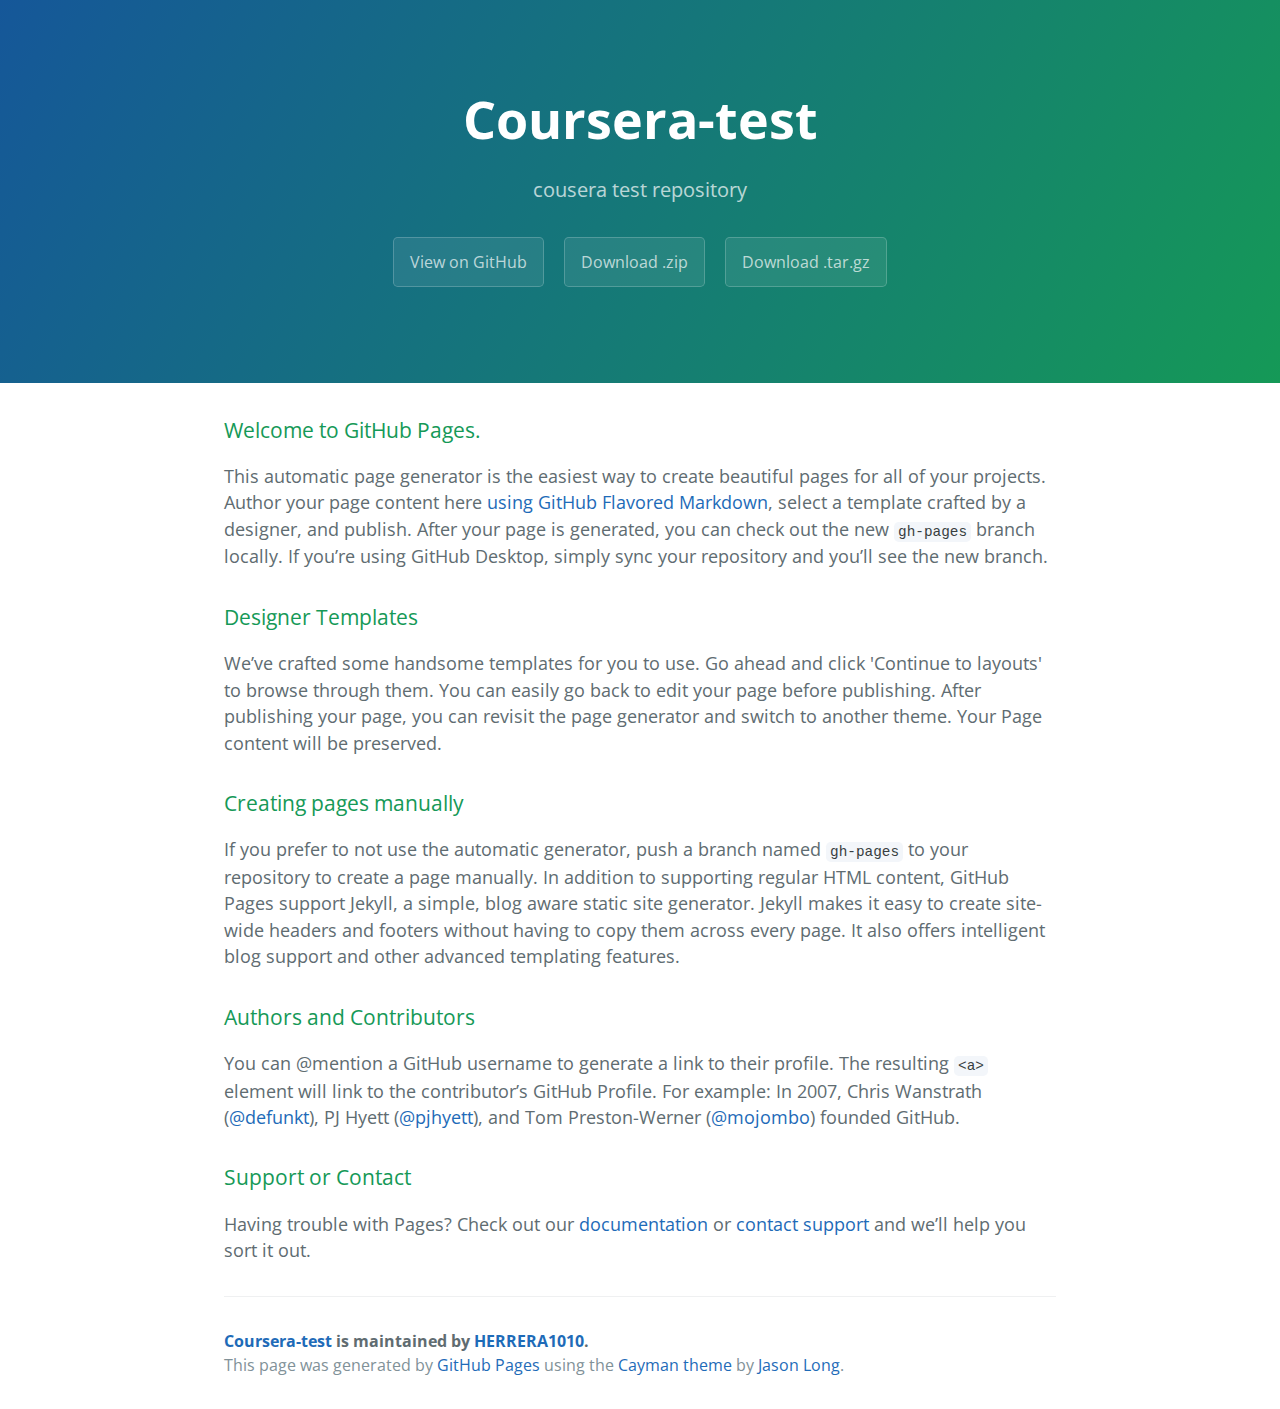
<file: index.html>
<!DOCTYPE html>
<html lang="en-us">
  <head>
    <meta charset="UTF-8">
    <title>Coursera-test by HERRERA1010</title>
    <meta name="viewport" content="width=device-width, initial-scale=1">
    <link rel="stylesheet" type="text/css" href="stylesheets/normalize.css" media="screen">
    <link href='https://fonts.googleapis.com/css?family=Open+Sans:400,700' rel='stylesheet' type='text/css'>
    <link rel="stylesheet" type="text/css" href="stylesheets/stylesheet.css" media="screen">
    <link rel="stylesheet" type="text/css" href="stylesheets/github-light.css" media="screen">
  </head>
  <body>
    <section class="page-header">
      <h1 class="project-name">Coursera-test</h1>
      <h2 class="project-tagline">cousera test repository</h2>
      <a href="https://github.com/HERRERA1010/coursera-test" class="btn">View on GitHub</a>
      <a href="https://github.com/HERRERA1010/coursera-test/zipball/master" class="btn">Download .zip</a>
      <a href="https://github.com/HERRERA1010/coursera-test/tarball/master" class="btn">Download .tar.gz</a>
    </section>

    <section class="main-content">
      <h3>
<a id="welcome-to-github-pages" class="anchor" href="#welcome-to-github-pages" aria-hidden="true"><span aria-hidden="true" class="octicon octicon-link"></span></a>Welcome to GitHub Pages.</h3>
<p>This automatic page generator is the easiest way to create beautiful pages for all of your projects. Author your page content here <a href="https://guides.github.com/features/mastering-markdown/">using GitHub Flavored Markdown</a>, select a template crafted by a designer, and publish. After your page is generated, you can check out the new <code>gh-pages</code> branch locally. If you’re using GitHub Desktop, simply sync your repository and you’ll see the new branch.</p>
<h3>
<a id="designer-templates" class="anchor" href="#designer-templates" aria-hidden="true"><span aria-hidden="true" class="octicon octicon-link"></span></a>Designer Templates</h3>
<p>We’ve crafted some handsome templates for you to use. Go ahead and click 'Continue to layouts' to browse through them. You can easily go back to edit your page before publishing. After publishing your page, you can revisit the page generator and switch to another theme. Your Page content will be preserved.</p>
<h3>
<a id="creating-pages-manually" class="anchor" href="#creating-pages-manually" aria-hidden="true"><span aria-hidden="true" class="octicon octicon-link"></span></a>Creating pages manually</h3>
<p>If you prefer to not use the automatic generator, push a branch named <code>gh-pages</code> to your repository to create a page manually. In addition to supporting regular HTML content, GitHub Pages support Jekyll, a simple, blog aware static site generator. Jekyll makes it easy to create site-wide headers and footers without having to copy them across every page. It also offers intelligent blog support and other advanced templating features.</p>
<h3>
<a id="authors-and-contributors" class="anchor" href="#authors-and-contributors" aria-hidden="true"><span aria-hidden="true" class="octicon octicon-link"></span></a>Authors and Contributors</h3>
<p>You can @mention a GitHub username to generate a link to their profile. The resulting <code>&lt;a&gt;</code> element will link to the contributor’s GitHub Profile. For example: In 2007, Chris Wanstrath (<a class="user-mention" data-hovercard-type="user" data-hovercard-url="/users/defunkt/hovercard" data-octo-click="hovercard-link-click" data-octo-dimensions="link_type:self" href="https://github.com/defunkt">@defunkt</a>), PJ Hyett (<a class="user-mention" data-hovercard-type="user" data-hovercard-url="/users/pjhyett/hovercard" data-octo-click="hovercard-link-click" data-octo-dimensions="link_type:self" href="https://github.com/pjhyett">@pjhyett</a>), and Tom Preston-Werner (<a class="user-mention" data-hovercard-type="user" data-hovercard-url="/users/mojombo/hovercard" data-octo-click="hovercard-link-click" data-octo-dimensions="link_type:self" href="https://github.com/mojombo">@mojombo</a>) founded GitHub.</p>
<h3>
<a id="support-or-contact" class="anchor" href="#support-or-contact" aria-hidden="true"><span aria-hidden="true" class="octicon octicon-link"></span></a>Support or Contact</h3>
<p>Having trouble with Pages? Check out our <a href="https://help.github.com/pages">documentation</a> or <a href="https://github.com/contact">contact support</a> and we’ll help you sort it out.</p>

      <footer class="site-footer">
        <span class="site-footer-owner"><a href="https://github.com/HERRERA1010/coursera-test">Coursera-test</a> is maintained by <a href="https://github.com/HERRERA1010">HERRERA1010</a>.</span>

        <span class="site-footer-credits">This page was generated by <a href="https://pages.github.com">GitHub Pages</a> using the <a href="https://github.com/jasonlong/cayman-theme">Cayman theme</a> by <a href="https://twitter.com/jasonlong">Jason Long</a>.</span>
      </footer>

    </section>

  
  </body>
</html>
</file>
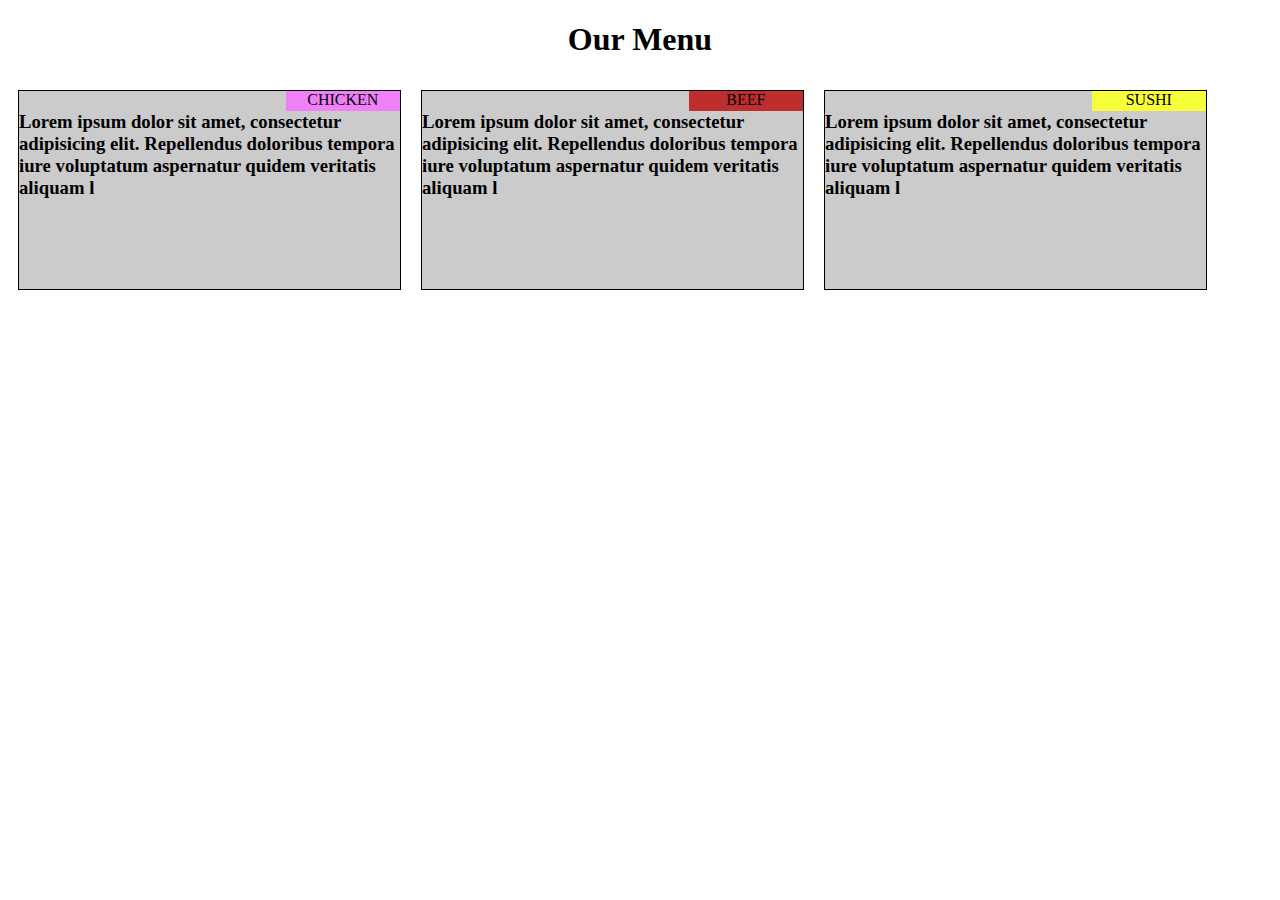
<file: Module2-solution/index.html>
<!DOCTYPE html>
<html lang="en">

<head>
    <meta charset="UTF-8">
    <title>Document</title>
    <link rel="stylesheet" href="css/styles.css">
    <meta name="viewport" content="width=device-width, initial-scale=1">
</head>

<body>
    <h1 class="MainTittle">Our Menu</h1>
    <div class="container">

        <div class="col-lg-1 col-md-1">
            <p class="name1">CHICKEN</p>
            <h3 class="descrip">Lorem ipsum dolor sit amet, consectetur adipisicing elit. Repellendus doloribus tempora iure voluptatum aspernatur quidem veritatis aliquam l</h3>
        </div>

        <div class="col-lg-2  col-md-2">
            <p class="name2">BEEF</p>
            <h3>Lorem ipsum dolor sit amet, consectetur adipisicing elit. Repellendus doloribus tempora iure voluptatum aspernatur quidem veritatis aliquam l</h3>
        </div>

        <div class="col-lg-3 col-md-3">
            <p class="name3">SUSHI</p>
            <h3>Lorem ipsum dolor sit amet, consectetur adipisicing elit. Repellendus doloribus tempora iure voluptatum aspernatur quidem veritatis aliquam l</h3>
        </div>
    </div>

</body></html>
</file>
<file: stylesheets/stylesheet.css>
* {
  box-sizing: border-box; }

body {
  padding: 0;
  margin: 0;
  font-family: "Open Sans", "Helvetica Neue", Helvetica, Arial, sans-serif;
  font-size: 16px;
  line-height: 1.5;
  color: #606c71; }

a {
  color: #1e6bb8;
  text-decoration: none; }
  a:hover {
    text-decoration: underline; }

.btn {
  display: inline-block;
  margin-bottom: 1rem;
  color: rgba(255, 255, 255, 0.7);
  background-color: rgba(255, 255, 255, 0.08);
  border-color: rgba(255, 255, 255, 0.2);
  border-style: solid;
  border-width: 1px;
  border-radius: 0.3rem;
  transition: color 0.2s, background-color 0.2s, border-color 0.2s; }
  .btn + .btn {
    margin-left: 1rem; }

.btn:hover {
  color: rgba(255, 255, 255, 0.8);
  text-decoration: none;
  background-color: rgba(255, 255, 255, 0.2);
  border-color: rgba(255, 255, 255, 0.3); }

@media screen and (min-width: 64em) {
  .btn {
    padding: 0.75rem 1rem; } }

@media screen and (min-width: 42em) and (max-width: 64em) {
  .btn {
    padding: 0.6rem 0.9rem;
    font-size: 0.9rem; } }

@media screen and (max-width: 42em) {
  .btn {
    display: block;
    width: 100%;
    padding: 0.75rem;
    font-size: 0.9rem; }
    .btn + .btn {
      margin-top: 1rem;
      margin-left: 0; } }

.page-header {
  color: #fff;
  text-align: center;
  background-color: #159957;
  background-image: linear-gradient(120deg, #155799, #159957); }

@media screen and (min-width: 64em) {
  .page-header {
    padding: 5rem 6rem; } }

@media screen and (min-width: 42em) and (max-width: 64em) {
  .page-header {
    padding: 3rem 4rem; } }

@media screen and (max-width: 42em) {
  .page-header {
    padding: 2rem 1rem; } }

.project-name {
  margin-top: 0;
  margin-bottom: 0.1rem; }

@media screen and (min-width: 64em) {
  .project-name {
    font-size: 3.25rem; } }

@media screen and (min-width: 42em) and (max-width: 64em) {
  .project-name {
    font-size: 2.25rem; } }

@media screen and (max-width: 42em) {
  .project-name {
    font-size: 1.75rem; } }

.project-tagline {
  margin-bottom: 2rem;
  font-weight: normal;
  opacity: 0.7; }

@media screen and (min-width: 64em) {
  .project-tagline {
    font-size: 1.25rem; } }

@media screen and (min-width: 42em) and (max-width: 64em) {
  .project-tagline {
    font-size: 1.15rem; } }

@media screen and (max-width: 42em) {
  .project-tagline {
    font-size: 1rem; } }

.main-content :first-child {
  margin-top: 0; }
.main-content img {
  max-width: 100%; }
.main-content h1, .main-content h2, .main-content h3, .main-content h4, .main-content h5, .main-content h6 {
  margin-top: 2rem;
  margin-bottom: 1rem;
  font-weight: normal;
  color: #159957; }
.main-content p {
  margin-bottom: 1em; }
.main-content code {
  padding: 2px 4px;
  font-family: Consolas, "Liberation Mono", Menlo, Courier, monospace;
  font-size: 0.9rem;
  color: #383e41;
  background-color: #f3f6fa;
  border-radius: 0.3rem; }
.main-content pre {
  padding: 0.8rem;
  margin-top: 0;
  margin-bottom: 1rem;
  font: 1rem Consolas, "Liberation Mono", Menlo, Courier, monospace;
  color: #567482;
  word-wrap: normal;
  background-color: #f3f6fa;
  border: solid 1px #dce6f0;
  border-radius: 0.3rem; }
  .main-content pre > code {
    padding: 0;
    margin: 0;
    font-size: 0.9rem;
    color: #567482;
    word-break: normal;
    white-space: pre;
    background: transparent;
    border: 0; }
.main-content .highlight {
  margin-bottom: 1rem; }
  .main-content .highlight pre {
    margin-bottom: 0;
    word-break: normal; }
.main-content .highlight pre, .main-content pre {
  padding: 0.8rem;
  overflow: auto;
  font-size: 0.9rem;
  line-height: 1.45;
  border-radius: 0.3rem; }
.main-content pre code, .main-content pre tt {
  display: inline;
  max-width: initial;
  padding: 0;
  margin: 0;
  overflow: initial;
  line-height: inherit;
  word-wrap: normal;
  background-color: transparent;
  border: 0; }
  .main-content pre code:before, .main-content pre code:after, .main-content pre tt:before, .main-content pre tt:after {
    content: normal; }
.main-content ul, .main-content ol {
  margin-top: 0; }
.main-content blockquote {
  padding: 0 1rem;
  margin-left: 0;
  color: #819198;
  border-left: 0.3rem solid #dce6f0; }
  .main-content blockquote > :first-child {
    margin-top: 0; }
  .main-content blockquote > :last-child {
    margin-bottom: 0; }
.main-content table {
  display: block;
  width: 100%;
  overflow: auto;
  word-break: normal;
  word-break: keep-all; }
  .main-content table th {
    font-weight: bold; }
  .main-content table th, .main-content table td {
    padding: 0.5rem 1rem;
    border: 1px solid #e9ebec; }
.main-content dl {
  padding: 0; }
  .main-content dl dt {
    padding: 0;
    margin-top: 1rem;
    font-size: 1rem;
    font-weight: bold; }
  .main-content dl dd {
    padding: 0;
    margin-bottom: 1rem; }
.main-content hr {
  height: 2px;
  padding: 0;
  margin: 1rem 0;
  background-color: #eff0f1;
  border: 0; }

@media screen and (min-width: 64em) {
  .main-content {
    max-width: 64rem;
    padding: 2rem 6rem;
    margin: 0 auto;
    font-size: 1.1rem; } }

@media screen and (min-width: 42em) and (max-width: 64em) {
  .main-content {
    padding: 2rem 4rem;
    font-size: 1.1rem; } }

@media screen and (max-width: 42em) {
  .main-content {
    padding: 2rem 1rem;
    font-size: 1rem; } }

.site-footer {
  padding-top: 2rem;
  margin-top: 2rem;
  border-top: solid 1px #eff0f1; }

.site-footer-owner {
  display: block;
  font-weight: bold; }

.site-footer-credits {
  color: #819198; }

@media screen and (min-width: 64em) {
  .site-footer {
    font-size: 1rem; } }

@media screen and (min-width: 42em) and (max-width: 64em) {
  .site-footer {
    font-size: 1rem; } }

@media screen and (max-width: 42em) {
  .site-footer {
    font-size: 0.9rem; } }
</file>
<file: stylesheets/github-light.css>
/*!
 * GitHub Light v0.4.1
 * Copyright (c) 2012 - 2017 GitHub, Inc.
 * Licensed under MIT (https://github.com/primer/github-syntax-theme-generator/blob/master/LICENSE)
 */

.pl-c /* comment, punctuation.definition.comment, string.comment */ {
  color: #6a737d;
}

.pl-c1 /* constant, entity.name.constant, variable.other.constant, variable.language, support, meta.property-name, support.constant, support.variable, meta.module-reference, markup.raw, meta.diff.header, meta.output */,
.pl-s .pl-v /* string variable */ {
  color: #005cc5;
}

.pl-e /* entity */,
.pl-en /* entity.name */ {
  color: #6f42c1;
}

.pl-smi /* variable.parameter.function, storage.modifier.package, storage.modifier.import, storage.type.java, variable.other */,
.pl-s .pl-s1 /* string source */ {
  color: #24292e;
}

.pl-ent /* entity.name.tag, markup.quote */ {
  color: #22863a;
}

.pl-k /* keyword, storage, storage.type */ {
  color: #d73a49;
}

.pl-s /* string */,
.pl-pds /* punctuation.definition.string, source.regexp, string.regexp.character-class */,
.pl-s .pl-pse .pl-s1 /* string punctuation.section.embedded source */,
.pl-sr /* string.regexp */,
.pl-sr .pl-cce /* string.regexp constant.character.escape */,
.pl-sr .pl-sre /* string.regexp source.ruby.embedded */,
.pl-sr .pl-sra /* string.regexp string.regexp.arbitrary-repitition */ {
  color: #032f62;
}

.pl-v /* variable */,
.pl-smw /* sublimelinter.mark.warning */ {
  color: #e36209;
}

.pl-bu /* invalid.broken, invalid.deprecated, invalid.unimplemented, message.error, brackethighlighter.unmatched, sublimelinter.mark.error */ {
  color: #b31d28;
}

.pl-ii /* invalid.illegal */ {
  color: #fafbfc;
  background-color: #b31d28;
}

.pl-c2 /* carriage-return */ {
  color: #fafbfc;
  background-color: #d73a49;
}

.pl-c2::before /* carriage-return */ {
  content: "^M";
}

.pl-sr .pl-cce /* string.regexp constant.character.escape */ {
  font-weight: bold;
  color: #22863a;
}

.pl-ml /* markup.list */ {
  color: #735c0f;
}

.pl-mh /* markup.heading */,
.pl-mh .pl-en /* markup.heading entity.name */,
.pl-ms /* meta.separator */ {
  font-weight: bold;
  color: #005cc5;
}

.pl-mi /* markup.italic */ {
  font-style: italic;
  color: #24292e;
}

.pl-mb /* markup.bold */ {
  font-weight: bold;
  color: #24292e;
}

.pl-md /* markup.deleted, meta.diff.header.from-file, punctuation.definition.deleted */ {
  color: #b31d28;
  background-color: #ffeef0;
}

.pl-mi1 /* markup.inserted, meta.diff.header.to-file, punctuation.definition.inserted */ {
  color: #22863a;
  background-color: #f0fff4;
}

.pl-mc /* markup.changed, punctuation.definition.changed */ {
  color: #e36209;
  background-color: #ffebda;
}

.pl-mi2 /* markup.ignored, markup.untracked */ {
  color: #f6f8fa;
  background-color: #005cc5;
}

.pl-mdr /* meta.diff.range */ {
  font-weight: bold;
  color: #6f42c1;
}

.pl-ba /* brackethighlighter.tag, brackethighlighter.curly, brackethighlighter.round, brackethighlighter.square, brackethighlighter.angle, brackethighlighter.quote */ {
  color: #586069;
}

.pl-sg /* sublimelinter.gutter-mark */ {
  color: #959da5;
}

.pl-corl /* constant.other.reference.link, string.other.link */ {
  text-decoration: underline;
  color: #032f62;
}
</file>
<file: Module2-solution/css/styles.css>
* {
    box-sizing: border-box;

}


.container {
    width: 100%;


}

.MainTittle {
    text-align: center;
}

h3 {
    clear: right;
}


.col-lg-1 {

    background-color: #cbcbcb;
    width: 33.3%;
    height: 200px;
    border: 1px solid black;
    margin: 10px;

}

.col-lg-2 {

    background-color: #cbcbcb;
    width: 33.3%;
    height: 200px;
    border: 1px solid black;
    margin: 10px;

}

.col-lg-3 {

    background-color: #cbcbcb;
    width: 33.3%;
    height: 200px;
    border: 1px solid black;
    margin: 10px;
}

.name1 {
    height: 20px;
    width: 30%;
    background-color: #ef80f8;
    text-align: center;
    float: right;
    padding: 0px;
    margin: 0;


}

.name2 {
    height: 20px;
    width: 30%;
    background-color: #bf2e2e;
    text-align: center;
    float: right;
    padding: 0px;
    margin: 0;

}

.name3 {
    height: 20px;
    width: 30%;
    background-color: #f7ff3b;
    text-align: center;
    float: right;
    padding: 0px;
    margin: 0;

}

@media (min-width: 992px) {

    .col-lg-1,
    .col-lg-2,
    .col-lg-3 {
        float: left;
        margin: 10px;

    }

    .col-lg-1 {
        width: 30.3%;
    }

    .col-lg-2 {
        width: 30.3%;
    }

    .col-lg-3 {
        width: 30.3%;
    }
}

@media (min-width: 768px) and (max-width:  991px) {

    .col-md-1,
    .col-md-2,
    .col-md-3,
    name3 {
        float: left;



    }

    .col-md-1 {
        width: 47%;
    }

    .col-md-2 {
        width: 47%;
    }

    .col-md-3 {
        width: 96%;
    }

    .name3 {
        width: 10%;
    }
}

@media (min-width:0px) and (max-width: 767px) {

    .col-md-1,
    .col-md-2,
    .col-md-3,
    name3 {
        
    }

    .col-md-1 {
        width: 97%;
    }

    .col-md-2 {
        width: 97%;
    }

    .col-md-3 {
        width: 97%;
    }

    .name3 {
        width: auto;
    }

    .name2 {
        width: auto;
    }

    .name1 {
        width: auto;
    }
}
</file>
